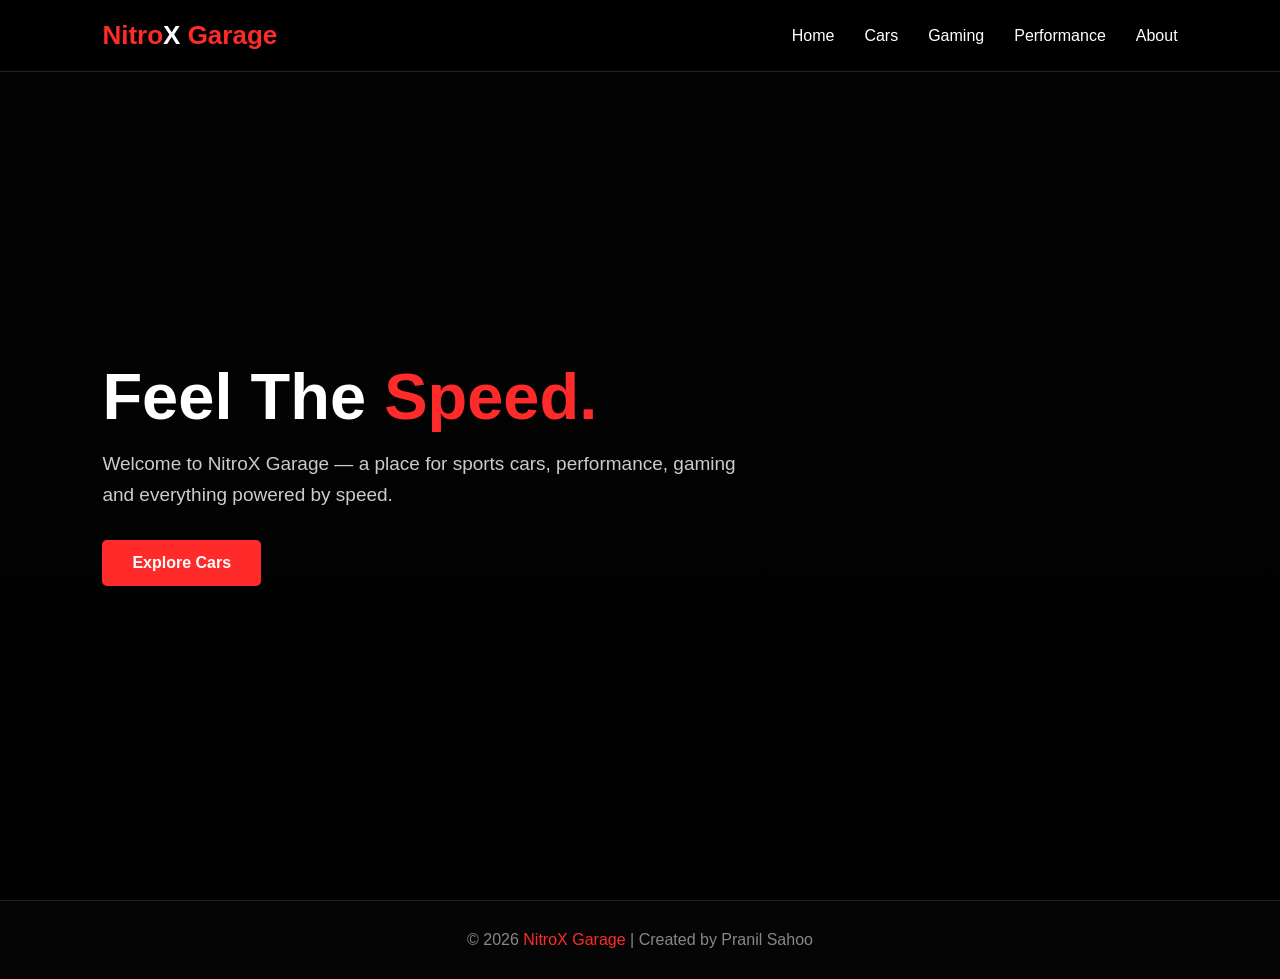
<file: index.html>
<!DOCTYPE html>
<html lang="en">

<head>
    <meta charset="UTF-8">
    <meta name="viewport" content="width=device-width, initial-scale=1.0">

    <title>NitroX Garage</title>

    <link rel="stylesheet" href="style.css">
</head>

<body>

    <!-- NAVBAR -->

    <nav>

        <div class="logo">
            Nitro<span>X</span> Garage
        </div>

        <ul>
            <li><a href="index.html">Home</a></li>
            <li><a href="cars.html">Cars</a></li>
            <li><a href="gaming.html">Gaming</a></li>
            <li><a href="performance.html">Performance</a></li>
            <li><a href="about.html">About</a></li>
        </ul>

    </nav>


    <!-- HOME -->

    <section class="hero">

        <div class="hero-content">

            <h1>
                Feel The <span>Speed.</span>
            </h1>

            <p>
                Welcome to NitroX Garage — a place for
                sports cars, performance, gaming and
                everything powered by speed.
            </p>

            <a href="cars.html" class="btn">
                Explore Cars
            </a>

        </div>

    </section>


    <!-- FOOTER -->

    <footer>

        <p>
            © 2026 <span>NitroX Garage</span>
            | Created by Pranil Sahoo
        </p>

    </footer>


</body>

</html>
</file>
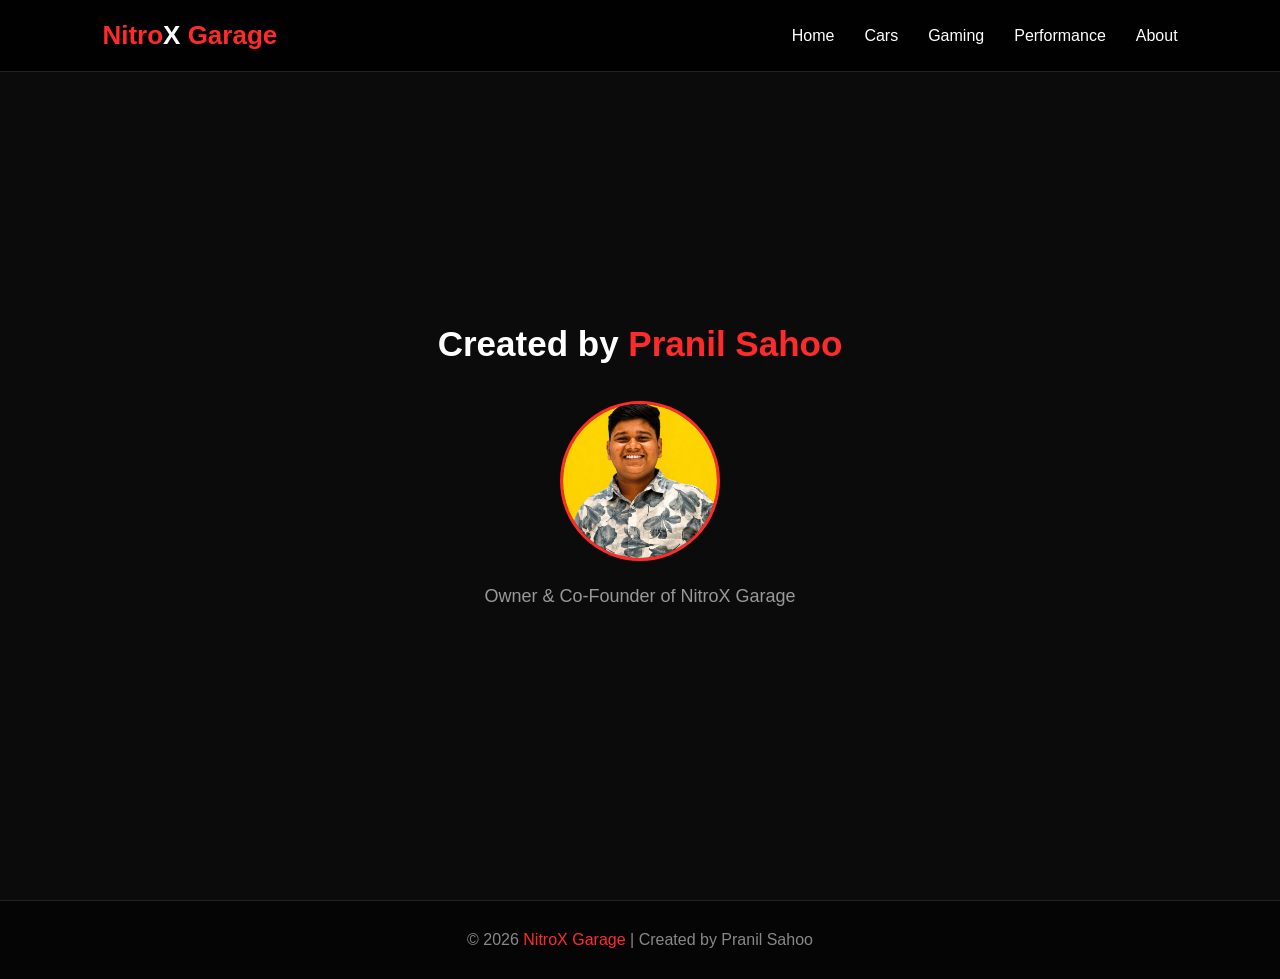
<file: about.html>
<!DOCTYPE html>
<html lang="en">

<head>
    <meta charset="UTF-8">
    <meta name="viewport" content="width=device-width, initial-scale=1.0">

    <title>About | NitroX Garage</title>

    <link rel="stylesheet" href="style.css">
</head>

<body>

    <!-- NAVBAR -->

    <nav>

        <div class="logo">
            Nitro<span>X</span> Garage
        </div>

        <ul>
            <li><a href="index.html">Home</a></li>
            <li><a href="cars.html">Cars</a></li>
            <li><a href="gaming.html">Gaming</a></li>
            <li><a href="performance.html">Performance</a></li>
            <li><a href="about.html">About</a></li>
        </ul>

    </nav>


    <!-- ABOUT / CREATOR -->

    <section class="creator">

        <h2>
            Created by
            <span class="creator-name">Pranil Sahoo</span>
        </h2>

        <img
            src="pranil.jpeg"
            alt="Pranil Sahoo"
            class="creator-photo"
        >

        <p>
            Owner &amp; Co-Founder of NitroX Garage
        </p>

    </section>


    <!-- FOOTER -->

    <footer>

        <p>
            © 2026 <span>NitroX Garage</span>
            | Created by Pranil Sahoo
        </p>

    </footer>


</body>

</html>
</file>
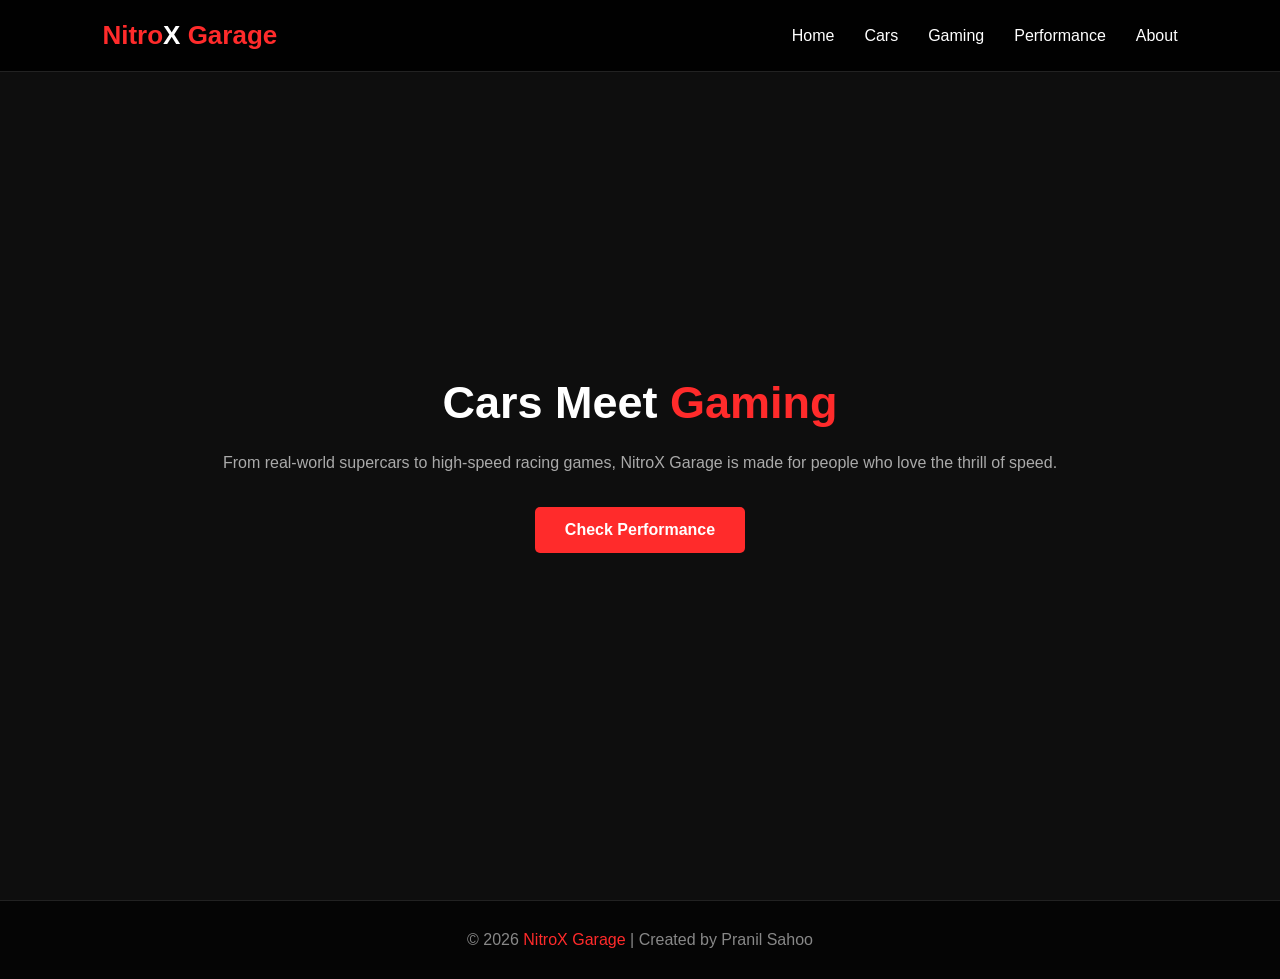
<file: gaming.html>
<!DOCTYPE html>
<html lang="en">

<head>
    <meta charset="UTF-8">
    <meta name="viewport" content="width=device-width, initial-scale=1.0">

    <title>Gaming | NitroX Garage</title>

    <link rel="stylesheet" href="style.css">
</head>

<body>

    <!-- NAVBAR -->

    <nav>

        <div class="logo">
            Nitro<span>X</span> Garage
        </div>

        <ul>
            <li><a href="index.html">Home</a></li>
            <li><a href="cars.html">Cars</a></li>
            <li><a href="gaming.html">Gaming</a></li>
            <li><a href="performance.html">Performance</a></li>
            <li><a href="about.html">About</a></li>
        </ul>

    </nav>


    <!-- GAMING -->

    <section class="gaming">

        <div class="gaming-box">

            <h2>
                Cars Meet <span>Gaming</span>
            </h2>

            <p>
                From real-world supercars to high-speed
                racing games, NitroX Garage is made for
                people who love the thrill of speed.
            </p>

            <a href="performance.html" class="btn">
                Check Performance
            </a>

        </div>

    </section>


    <!-- FOOTER -->

    <footer>

        <p>
            © 2026 <span>NitroX Garage</span>
            | Created by Pranil Sahoo
        </p>

    </footer>


</body>

</html>
</file>
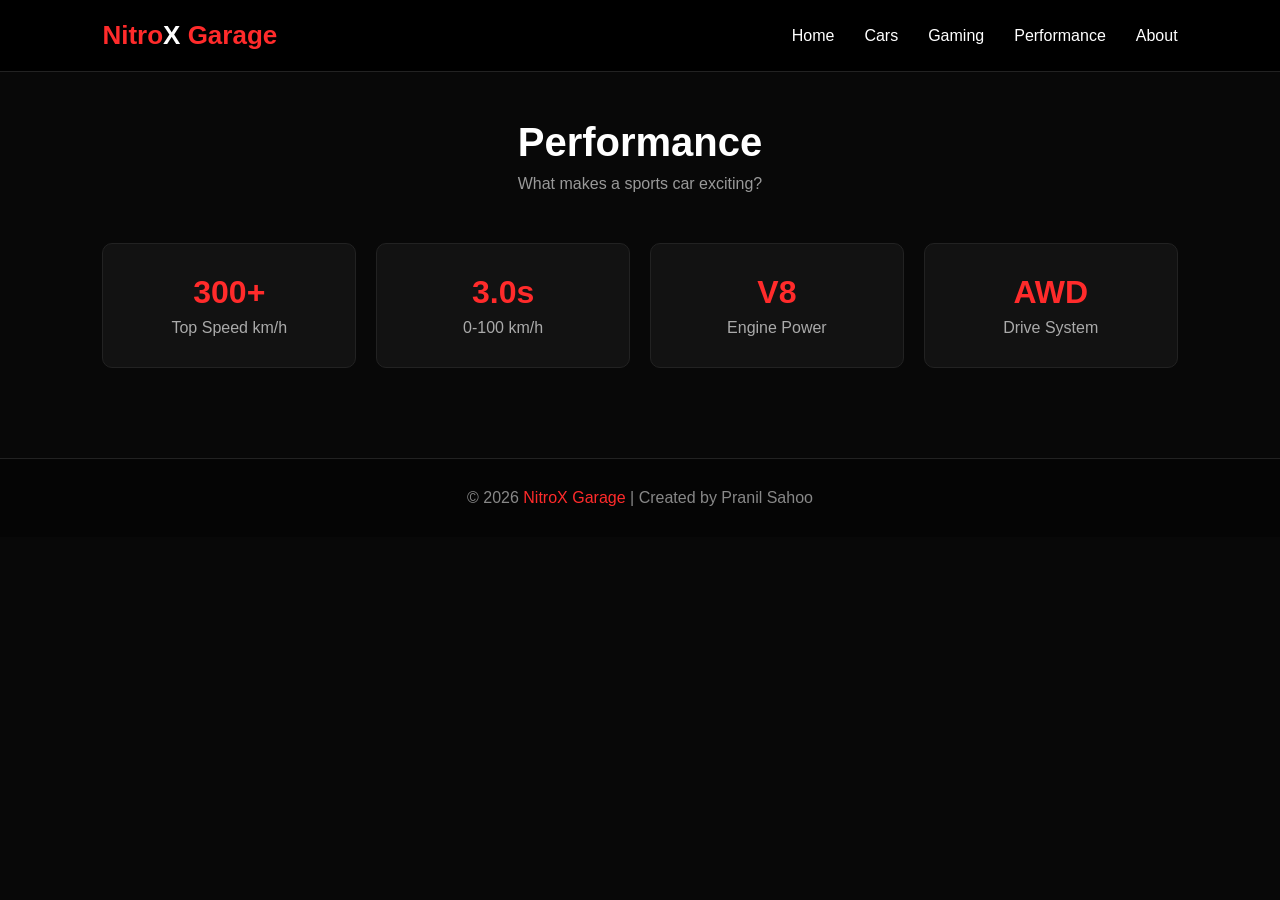
<file: performance.html>
<!DOCTYPE html>
<html lang="en">

<head>
    <meta charset="UTF-8">
    <meta name="viewport" content="width=device-width, initial-scale=1.0">

    <title>Performance | NitroX Garage</title>

    <link rel="stylesheet" href="style.css">
</head>

<body>

    <!-- NAVBAR -->

    <nav>

        <div class="logo">
            Nitro<span>X</span> Garage
        </div>

        <ul>
            <li><a href="index.html">Home</a></li>
            <li><a href="cars.html">Cars</a></li>
            <li><a href="gaming.html">Gaming</a></li>
            <li><a href="performance.html">Performance</a></li>
            <li><a href="about.html">About</a></li>
        </ul>

    </nav>


    <!-- PERFORMANCE -->

    <section id="performance">

        <div class="title">

            <h2>Performance</h2>

            <p>
                What makes a sports car exciting?
            </p>

        </div>


        <div class="performance">

            <!-- STAT 1 -->

            <div class="stat">

                <h3>300+</h3>

                <p>
                    Top Speed km/h
                </p>

            </div>


            <!-- STAT 2 -->

            <div class="stat">

                <h3>3.0s</h3>

                <p>
                    0-100 km/h
                </p>

            </div>


            <!-- STAT 3 -->

            <div class="stat">

                <h3>V8</h3>

                <p>
                    Engine Power
                </p>

            </div>


            <!-- STAT 4 -->

            <div class="stat">

                <h3>AWD</h3>

                <p>
                    Drive System
                </p>

            </div>

        </div>

    </section>


    <!-- FOOTER -->

    <footer>

        <p>
            © 2026 <span>NitroX Garage</span>
            | Created by Pranil Sahoo
        </p>

    </footer>


</body>

</html>
</file>
<file: style.css>
* {
    margin: 0;
    padding: 0;
    box-sizing: border-box;
    font-family: Arial, sans-serif;
    scroll-behavior: smooth;
}

body {
    background: #080808;
    color: white;
}


/* =========================
   NAVBAR
========================= */

nav {
    position: fixed;
    top: 0;
    width: 100%;
    padding: 20px 8%;
    display: flex;
    justify-content: space-between;
    align-items: center;
    background: rgba(0, 0, 0, 0.9);
    z-index: 1000;
    border-bottom: 1px solid #222;
}

.logo {
    font-size: 26px;
    font-weight: bold;
    color: #ff2b2b;
}

.logo span {
    color: white;
}

nav ul {
    list-style: none;
    display: flex;
    gap: 30px;
}

nav ul li a {
    color: white;
    text-decoration: none;
    font-size: 16px;
    transition: 0.3s;
}

nav ul li a:hover {
    color: #ff2b2b;
}


/* =========================
   HERO / HOME
========================= */

.hero {
    min-height: 100vh;
    display: flex;
    align-items: center;
    padding: 100px 8% 50px;

    background:
        linear-gradient(
            rgba(0, 0, 0, 0.55),
            rgba(0, 0, 0, 0.85)
        ),
        url("https://images.unsplash.com/photo-1503376780353-7e6692767b70?auto=format&fit=crop&w=1600&q=80")
        center/cover;
}

.hero-content {
    max-width: 650px;
}

.hero h1 {
    font-size: 65px;
    line-height: 1;
    margin-bottom: 20px;
}

.hero h1 span {
    color: #ff2b2b;
}

.hero p {
    color: #ccc;
    font-size: 19px;
    line-height: 1.6;
    margin-bottom: 30px;
}


/* =========================
   BUTTON
========================= */

.btn {
    display: inline-block;
    padding: 14px 30px;
    background: #ff2b2b;
    color: white;
    text-decoration: none;
    border-radius: 5px;
    font-weight: bold;
    transition: 0.3s;
}

.btn:hover {
    background: white;
    color: #111;
    transform: scale(1.05);
}


/* =========================
   GENERAL SECTION
========================= */

section {
    padding: 120px 8% 90px;
}

.title {
    text-align: center;
    margin-bottom: 50px;
}

.title h2 {
    font-size: 40px;
    margin-bottom: 10px;
}

.title p {
    color: #999;
}


/* =========================
   CARS
========================= */

.cars {
    display: grid;
    grid-template-columns: repeat(3, 1fr);
    gap: 25px;
}

.car-card {
    background: #121212;
    border: 1px solid #242424;
    border-radius: 12px;
    overflow: hidden;
    transition: 0.4s;
}

.car-card:hover {
    transform: translateY(-10px);
    border-color: #ff2b2b;
    box-shadow: 0 10px 35px rgba(255, 43, 43, 0.2);
}

.car-card img {
    width: 100%;
    height: 220px;
    object-fit: cover;
}

.car-info {
    padding: 22px;
}

.car-info h3 {
    font-size: 24px;
    margin-bottom: 10px;
}

.car-info p {
    color: #aaa;
    line-height: 1.5;
}


/* =========================
   GAMING
========================= */

.gaming {
    min-height: 100vh;
    display: flex;
    align-items: center;
    justify-content: center;
    background: #0e0e0e;
}

.gaming-box {
    text-align: center;
    max-width: 850px;
    margin: auto;
}

.gaming-box h2 {
    font-size: 45px;
    margin-bottom: 20px;
}

.gaming-box h2 span {
    color: #ff2b2b;
}

.gaming-box p {
    color: #aaa;
    line-height: 1.7;
    margin-bottom: 30px;
}


/* =========================
   PERFORMANCE
========================= */

.performance {
    display: grid;
    grid-template-columns: repeat(4, 1fr);
    gap: 20px;
}

.stat {
    background: #121212;
    padding: 30px 15px;
    text-align: center;
    border-radius: 10px;
    border: 1px solid #222;
    transition: 0.3s;
}

.stat:hover {
    border-color: #ff2b2b;
    transform: translateY(-5px);
}

.stat h3 {
    font-size: 32px;
    color: #ff2b2b;
}

.stat p {
    color: #aaa;
    margin-top: 8px;
}


/* =========================
   ABOUT / CREATOR
========================= */

.creator {
    min-height: 100vh;
    text-align: center;
    background: #0b0b0b;

    display: flex;
    flex-direction: column;
    justify-content: center;
    align-items: center;
}

.creator h2 {
    font-size: 35px;
    margin-bottom: 12px;
}

.creator h2 span {
    color: #ff2b2b;
}

.creator p {
    color: #999;
    font-size: 18px;
}

.creator-name {
    color: white;
    font-weight: bold;
}


/* =========================
   CREATOR PHOTO
========================= */

.creator-photo {
    width: 160px;
    height: 160px;
    object-fit: cover;
    border-radius: 50%;
    margin: 25px auto;
    display: block;
    border: 3px solid #ff2b2b;
}


/* =========================
   FOOTER
========================= */

footer {
    text-align: center;
    padding: 30px;
    background: #050505;
    border-top: 1px solid #222;
    color: #888;
}

footer span {
    color: #ff2b2b;
}


/* =========================
   TABLET
========================= */

@media (max-width: 900px) {

    .cars {
        grid-template-columns: 1fr 1fr;
    }

    .performance {
        grid-template-columns: 1fr 1fr;
    }

    .hero h1 {
        font-size: 50px;
    }
}


/* =========================
   MOBILE
========================= */

@media (max-width: 600px) {

    nav {
        padding: 18px 5%;
    }

    nav ul {
        display: none;
    }

    .cars {
        grid-template-columns: 1fr;
    }

    .performance {
        grid-template-columns: 1fr;
    }

    .hero {
        padding: 100px 6% 50px;
    }

    .hero h1 {
        font-size: 42px;
    }

    .gaming-box h2 {
        font-size: 35px;
    }

    .creator h2 {
        font-size: 28px;
    }
}
</file>
